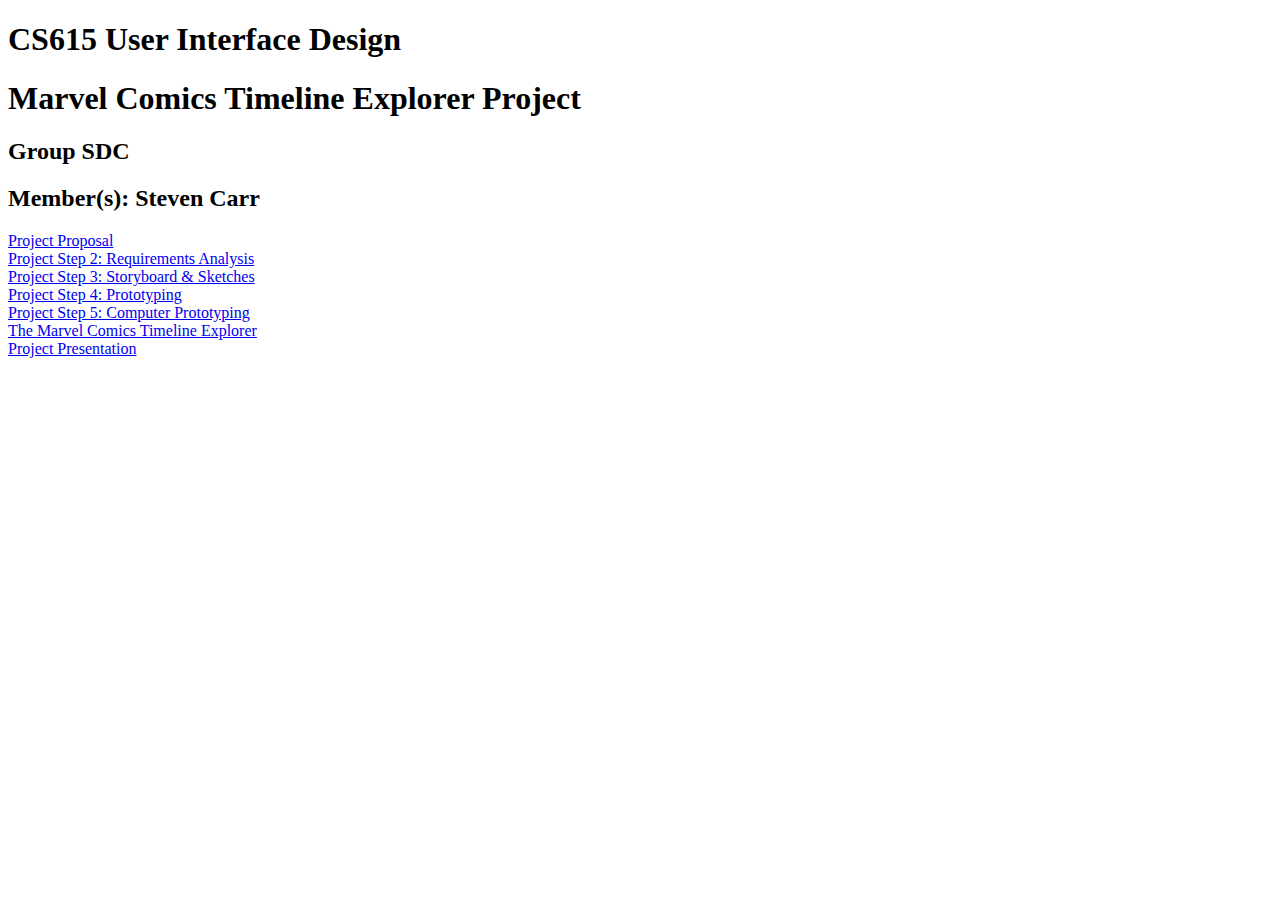
<file: index.html>
<!DOCTYPE html>
<html lang="en">
  
  <head>
    <meta charset="UTF-8", name="viewport", content="width=device-width, initial-scale=1.0">
    <title>CS615 Project Site (Steven Carr)</title>
    <link rel="stylesheet" type="text/css" href="./css/stylesheet.css">
  </head>

  <body>
    <h1>CS615 User Interface Design</h1>
    <h1>Marvel Comics Timeline Explorer Project</h1>
    <h2>Group SDC</h2>
    <h2>Member(s): Steven Carr</h2>
    <a href="projproposal.html" id="projproposal"><li>Project Proposal</li></a>
    <a href="./textfiles/Steven_Carr_Requirements_Analysis.pdf"><li>Project Step 2: Requirements Analysis</li></a>
    <a href="./textfiles/Steven_Carr_Storyboard_Sketches.pdf"><li>Project Step 3: Storyboard & Sketches</li></a>
    <a href="prototyping.html" id="prototyping"><li>Project Step 4: Prototyping</li></a>
    <a href="timelineExplorerProto.html" id="timelineExplorerProto"><li>Project Step 5: Computer Prototyping</li></a>
    <a href="timelineExplorer.html" id="timelineExplorer"><li>The Marvel Comics Timeline Explorer</li></a>
    <a href="./textfiles/CS615Presentation_MarvelComicsTimelineExplorer.pdf"><li>Project Presentation</li></a>
  </body>
</html>
</file>
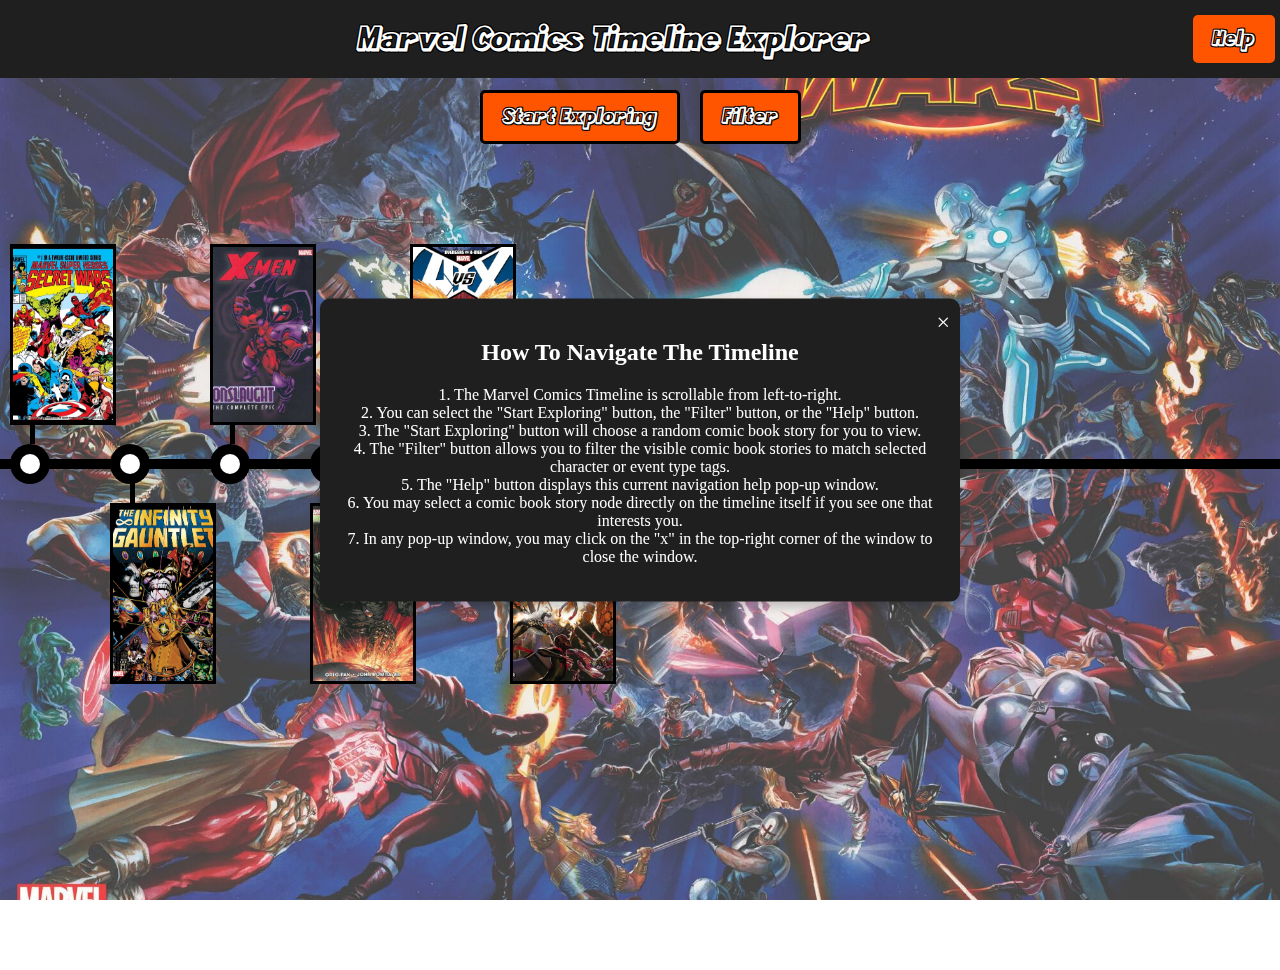
<file: timelineExplorer.html>
<!DOCTYPE html>
<html lang="english">

    <head>
        <meta charset="UTF-8">
        <meta name="viewport" content="width=device-width, initial-scale=1.0">
        <title>Marvel Comics Timeline Explorer</title>
        <link rel="stylesheet" href="./css/styleExplorer.css">
    </head>

    <body>
        <!--Top Header Bar-->
        <header>
            <h1>Marvel Comics Timeline Explorer</h1>
            <button id="help-btn">Help</button>
        </header>

        <!--Buttons-->
        <div class="buttons">
            <button id="start-exploring-btn">Start Exploring</button>
            <button id="filter-btn">Filter</button>
            <button id="remove-filters-btn" style="display: none;">Remove Filters</button>
        </div>

        
        <!--Help Pop-Up Window-->
        <div id="help-popup" class="popup">
            <div class="popup-content">
                <span class="close-btn" id="close-help-popup">&times;</span>
                <h2>How To Navigate The Timeline</h2>
                <p>1. The Marvel Comics Timeline is scrollable from left-to-right.<br>
                2. You can select the "Start Exploring" button, the "Filter" button, or the "Help" button. <br>
                3. The "Start Exploring" button will choose a random comic book story for you to view. <br>
                4. The "Filter" button allows you to filter the visible comic book stories to match selected character or event type tags. <br>
                5. The "Help" button displays this current navigation help pop-up window. <br>
                6. You may select a comic book story node directly on the timeline itself if you see one that interests you. <br>
                7. In any pop-up window, you may click on the "x" in the top-right corner of the window to close the window.</p>
            </div>
        </div>

        <!--Filter Pop-Up Window-->
        <div id="filter-popup" class="popup">
            <div class="popup-content">
                <span class="close-btn" id="close-filter-popup">&times;</span>
                <h2>Select Filters</h2>

                <!--Filter options-->
                <div id="filter-options">
                    <label><input type="checkbox" class="filter-option" value="Avengers">Avengers</label><br>
                    <label><input type="checkbox" class="filter-option" value="X-Men">X-Men</label><br>
                    <label><input type="checkbox" class="filter-option" value="Doctor Doom">Doctor Doom</label><br>
                    <label><input type="checkbox" class="filter-option" value="Crossover">Crossover</label><br>
                </div>

                <!--Apply Filters Button-->
                <button id="apply-filters-btn">Apply Filters</button>
            </div>
        </div>

        <!--Timeline-->
        <section id="timeline">
            <div class="timeline-line"></div>
            <div class="timeline-container"></div>
        </section>

        <!--Node pop-up window-->
        <div class="popup" id="popup">
            <div class="popup-content">
                <span class="close-btn" id="close-popup">&times;</span>
                <h2 id="popup-title"></h2>
                <p id="popup-summary"></p>
                <div id="popup-tags"></div>
            </div>
        </div>

        <script src="./scripts/script.js"></script>
    </body>
</html>
</file>
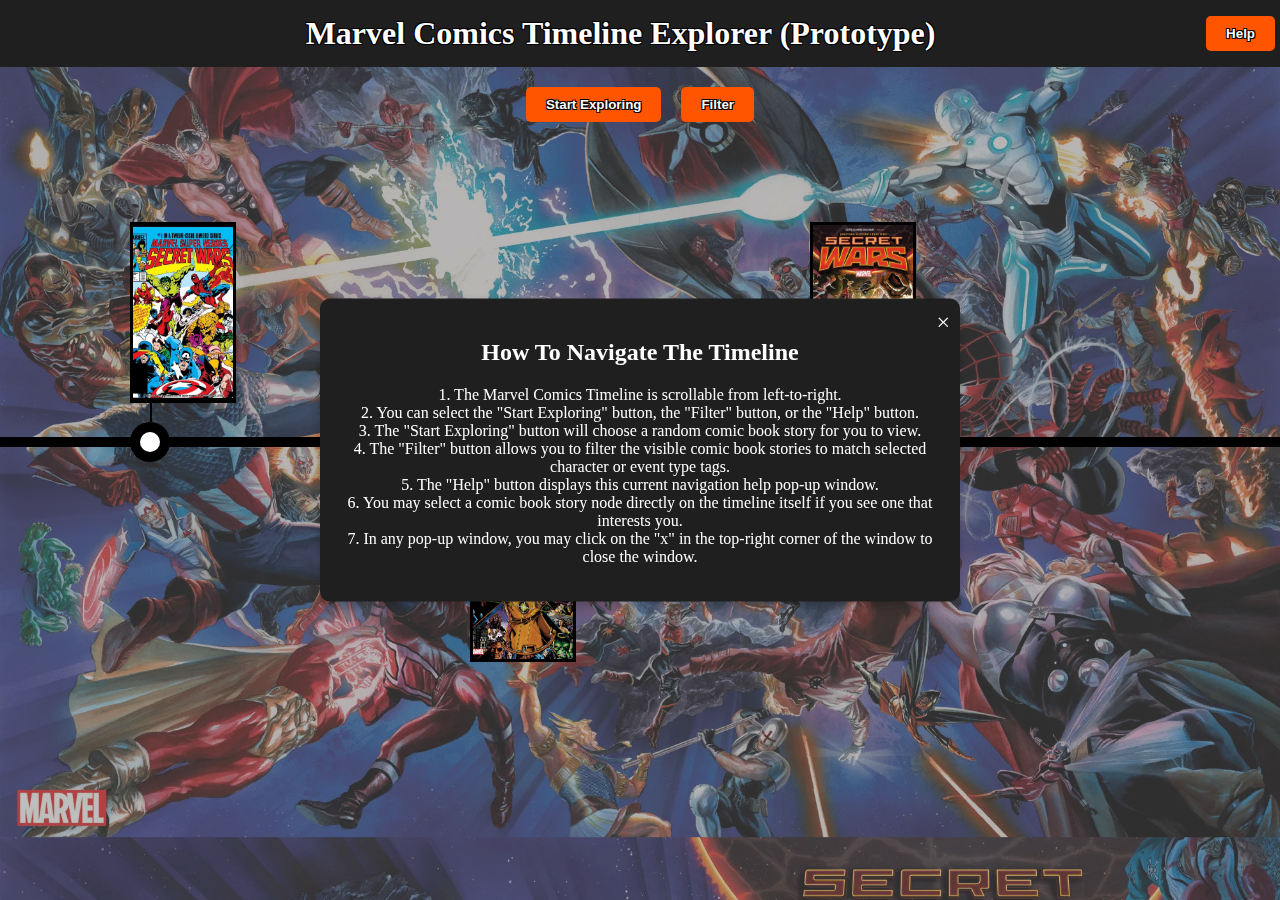
<file: timelineExplorerProto.html>
<!DOCTYPE html>
<html lang="english">

    <head>
        <meta charset="UTF-8">
        <meta name="viewport" content="width=device-width, initial-scale=1.0">
        <title>Marvel Comics Timeline Explorer</title>
        <link rel="stylesheet" href="./css/styleExplorerProto.css">
    </head>

    <body>
        <!--Top Header Bar-->
        <header>
            <h1>Marvel Comics Timeline Explorer (Prototype)</h1>
            <button id="help-btn">Help</button>
        </header>

        <!--Buttons-->
        <div class="buttons">
            <button id="start-exploring-btn">Start Exploring</button>
            <button id="filter-btn">Filter</button>
        </div>

        
        <!--Help Pop-Up Window-->
        <div id="help-popup" class="popup">
            <div class="popup-content">
                <span class="close-btn" id="close-help-popup">&times;</span>
                <h2>How To Navigate The Timeline</h2>
                <p>1. The Marvel Comics Timeline is scrollable from left-to-right.<br>
                2. You can select the "Start Exploring" button, the "Filter" button, or the "Help" button. <br>
                3. The "Start Exploring" button will choose a random comic book story for you to view. <br>
                4. The "Filter" button allows you to filter the visible comic book stories to match selected character or event type tags. <br>
                5. The "Help" button displays this current navigation help pop-up window. <br>
                6. You may select a comic book story node directly on the timeline itself if you see one that interests you. <br>
                7. In any pop-up window, you may click on the "x" in the top-right corner of the window to close the window.</p>
            </div>
        </div>

        <!--Filter Pop-Up Window-->
        <div id="filter-popup" class="popup">
            <div class="popup-content">
                <span class="close-btn" id="close-filter-popup">&times;</span>
                <h2>Filters</h2>
                <p>The filter options will be displayed here.  To be implemented in the future.</p>
            </div>
        </div>

        <!--Timeline-->
        <section id="timeline">
            <div class="timeline-line"></div>
            <div class="timeline-container"></div>
        </section>

        <!--Node pop-up window-->
        <div class="popup" id="popup">
            <div class="popup-content">
                <span class="close-btn" id="close-popup">&times;</span>
                <h2 id="popup-title"></h2>
                <p id="popup-summary"></p>
                <div id="popup-tags"></div>
            </div>
        </div>

        <script src="./scripts/scriptProto.js"></script>
    </body>
</html>
</file>
<file: css/stylesheet.css>

</file>
<file: css/styleExplorer.css>
@font-face {
    font-family: 'Komyca';
    src: url('../fonts/Komyca3DFreeVersionItalic-rg1WO.ttf');
    font-weight: normal;
    font-style: normal;
  }
  
  body {
    margin: 0;
    padding: 0;
    padding-top: 70px;
    overflow-x: auto;
    background-image: url('../comics/background_image.jpg');
    background-size: cover;
    background-position: center center;
    background-attachment: fixed;
    background-repeat: repeat;
    position: relative;
    min-height: 100vh;
  }
  
  /* top header styling */
  header {
    font-family: 'Komyca', sans-serif;
    display: flex;
    justify-content: space-between; /* space evenly distributed */
    align-items: center; /* vertically centers items */
    background-color: #1f1f1f;
    color: white;
    padding: 15px;
    width: 100%;
    text-shadow: 
    -1px -1px 0 #000,  
    1px -1px 0 #000,  
    -1px 1px 0 #000,  
    1px 1px 0 #000;  /* Black outline around text */
    top: 0;
    left: 0;
    position: fixed;
  }
  
  header h1 {
    text-align: center;
    flex-grow: 1;
    margin: 0;
    margin-left: 20px;
  }
  
  #help-btn {
    background-color: #ff5500;
    color: white;
    padding: 10px 20px;
    cursor: pointer;
    border: none;
    border-radius: 5px;
    margin-right: 20px;
  }
  
  /* buttons container */
  .buttons {
    display: flex;
    justify-content: center; /* centers buttons horizontally */
    gap: 20px; /* space between buttons */
    margin-top: 20px; /* vertical space from header */
  }
  
  /* button style */
  
  button {
    font-family: 'Komyca', sans-serif;
    font-size: 20px;
    padding: 10px 20px;
    margin: 0;
    cursor: pointer;
    border: none;
    background-color: #ff5500;
    color: rgb(255, 255, 255);
    border-radius: 5px;
    font-weight: bold;
    border: 3px solid black;  /* Adds a black outline */
    text-shadow: 
    -1px -1px 0 #000,  
    1px -1px 0 #000,  
    -1px 1px 0 #000,  
    1px 1px 0 #000;  /* Black outline around text */
  }
  
  button:hover {
    transform: scale(1.2); /* enlarged when hovering */
    transition: transform 0.2s ease-in-out;
  }

  #filter-popup {
    display: none;
    position: fixed;
    top: 50%;
    left: 50%;
    transform: translate(-50%, -50%);
    background-color: #1f1f1f;
    padding: 20px;
    border-radius: 10px;
    box-shadow: 0px 5px 10px rgba(0, 0, 0, 0.3);
    z-index: 1000;
    max-width: 500px;
  }

  #filter-options {
    margin-top: 10px;
    max-height: 300px;
    overflow-y: auto;
    padding-right: 15px;
  }

  #filter-options label {
    display: block;
    margin-bottom: 5px;
  }

  #apply-filters-btn {
    margin-top: 20px;
    padding: 10px 20px;
    background-color: #ff5500;
    color: white;
    border: none;
    border-radius: 5px;
    cursor: pointer;
  }
  
  #timeline {
    display: flex;
    justify-content: center;
    align-items: center;
    position: relative;
    min-height: 60vh;
    margin-top: 50px;
  }
  
  .timeline-line {
    position: absolute;
    top: 50%;
    width: 100%;
    height: 10px;
    background-color: black;
    left: 0;
    transform: translateY(-50%);
  }
  
  .timeline-container {
    display: flex;
    justify-content: flex-start;
    position: relative;
    z-index: 10;
    width: 100%;
    /* width: auto; */
    /* flex-wrap: nowrap; */
    white-space: nowrap;
  }
  
  .timeline-node {
    width: 40px;
    height: 40px;
    background-color: black;
    border-radius: 50%;
    position: relative;
    cursor: pointer;
    margin-right: 50px; /* This is node spacing */
    margin-left: 10px;
    left: 0;
    min-width: 40px; /*This min and max width allows the black node portion to not be squished when more nodes are added*/
    max-width: 40px;
  }
  
  .timeline-node .inner-circle {
    width: 20px;
    height: 20px;
    background-color: white;
    border-radius: 50%;
    position: absolute;
    top: 50%;
    left: 50%;
    transform: translate(-50%, -50%);
  }
  
  .vertical-line-up,
  .vertical-line-down {
    width: 5px;
    background-color: black;
    position: absolute;
    left: 50%;
  }
  
  .vertical-line-up {
    height: 50px;
    top: -50px;
  }
  
  .vertical-line-down {
    height: 50px;
    top: 30px;
  }
  
  .comic-cover-up,
  .comic-cover-down {
    position: absolute;
    width: 100px;
    height: 175px;
    object-fit: cover;
    z-index: 1;
    border: 3px solid black;  /* Adds a black outline */
  }
  
  .comic-cover-up {
    top: -200px;
  }
  
  .comic-cover-down {
    bottom: -200px;
  }
  
  .timeline-node:hover {
    transform: scale(1.2); /* enlarged when hovering */
    transition: transform 0.2s ease-in-out;
  }
  
  /*pop-up window styling*/
  .popup {
    display: none;
    position: fixed;
    top: 50%;
    left: 50%;
    transform: translate(-50%, -50%);
    background-color: #1f1f1f;
    padding: 20px;
    border-radius: 10px;
    color: white;
    box-shadow: 0px 5px 10px rgba(0, 0, 0, 0.2);
    z-index: 1000;
  }
  
  .popup-content {
    text-align: center;
  }
  
  #popup-title {
    font-size: 24px;
    font-weight: bold;
  }
  
  #popup-summary {
    margin-top: 10px;
    font-size: 16px;
  }
  
  #popup-tags {
    margin-top: 15px;
    font-size: 14px;
    color: gray;
  }
  
  .close-btn {
    position: absolute;
    top: 10px;
    right: 10px;
    cursor: pointer;
    font-size: 24px;
  }
  
  .close-btn:hover {
    transform: scale(1.2); /* enlarged when hovering */
    transition: transform 0.2s ease-in-out;
  }
</file>
<file: css/styleExplorerProto.css>
body {
  margin: 0;
  padding: 0;
  /* background-color: #f0f0f0; */
  overflow-x: auto;
  background-image: url('../comics/background-image.jpg');
  background-size: cover;
  background-position: center center;
  background-attachment: fxed;
  background-repeat: repeat;
}

body::before {
  content: "";
  position: absolute;
  top: 0;
  left: 0;
  right: 0;
  bottom: 0;
  background: rgba(107, 107, 107, 0.437);  /* Black overlay with 50% opacity */
  z-index: -1; /* Place the overlay behind the content */
}

/* top header styling */
header {
  display: flex;
  justify-content: space-between; /* space evenly distributed */
  align-items: center; /* vertically centers items */
  background-color: #1f1f1f;
  color: white;
  padding: 15px;
  width: 100%;
  text-shadow: 
  -1px -1px 0 #000,  
  1px -1px 0 #000,  
  -1px 1px 0 #000,  
  1px 1px 0 #000;  /* Black outline around text */
}

header h1 {
  text-align: center;
  flex-grow: 1;
  margin: 0;
  margin-left: 20px;
}

#help-btn {
  background-color: #ff5500;
  color: white;
  padding: 10px 20px;
  cursor: pointer;
  border: none;
  border-radius: 5px;
  margin-right: 20px;
}

/* buttons container */
.buttons {
  display: flex;
  justify-content: center; /* centers buttons horizontally */
  gap: 20px; /* space between buttons */
  margin-top: 20px; /* vertical space from header */
}

/* button style */

button {
  padding: 10px 20px;
  margin: 0;
  cursor: pointer;
  border: none;
  background-color: #ff5500;
  color: rgb(255, 255, 255);
  border-radius: 5px;
  font-weight: bold;
  text-shadow: 
  -1px -1px 0 #000,  
  1px -1px 0 #000,  
  -1px 1px 0 #000,  
  1px 1px 0 #000;  /* Black outline around text */
}

button:hover {
  transform: scale(1.2); /* enlarged when hovering */
  transition: transform 0.2s ease-in-out;
}

#timeline {
  display: flex;
  justify-content: center;
  align-items: center;
  position: relative;
  min-height: 60vh;
  margin-top: 50px;
}

.timeline-line {
  position: absolute;
  top: 50%;
  width: 100%;
  height: 10px;
  background-color: black;
  left: 0;
  transform: translateY(-50%);
}

.timeline-container {
  display: flex;
  justify-content: flex-start;
  position: relative;
  z-index: 10;
  width: auto;
  flex-wrap: nowrap;
}

.timeline-node {
  width: 40px;
  height: 40px;
  background-color: black;
  border-radius: 50%;
  position: relative;
  cursor: pointer;
  margin-right: 300px; /* This is node spacing, and is ONLY this value for the prototype! (original value: 40px)*/
}

.timeline-node .inner-circle {
  width: 20px;
  height: 20px;
  background-color: white;
  border-radius: 50%;
  position: absolute;
  top: 50%;
  left: 50%;
  transform: translate(-50%, -50%);
}

.vertical-line-up,
.vertical-line-down {
  width: 2px;
  background-color: black;
  position: absolute;
  left: 50%;
}

.vertical-line-up {
  height: 50px;
  top: -50px;
}

.vertical-line-down {
  height: 50px;
  top: 30px;
}

.comic-cover-up,
.comic-cover-down {
  position: absolute;
  width: 100px;
  height: 175px;
  object-fit: cover;
  z-index: 1;
  border: 3px solid black;  /* Adds a black outline */
}

.comic-cover-up {
  top: -200px;
}

.comic-cover-down {
  bottom: -200px;
}

.timeline-node:hover {
  transform: scale(1.2); /* enlarged when hovering */
  transition: transform 0.2s ease-in-out;
}

/*pop-up window styling*/
.popup {
  display: none;
  position: fixed;
  top: 50%;
  left: 50%;
  transform: translate(-50%, -50%);
  background-color: #1f1f1f;
  padding: 20px;
  border-radius: 10px;
  color: white;
  box-shadow: 0px 5px 10px rgba(0, 0, 0, 0.2);
  z-index: 1000;
}

.popup-content {
  text-align: center;
}

#popup-title {
  font-size: 24px;
  font-weight: bold;
}

#popup-summary {
  margin-top: 10px;
  font-size: 16px;
}

#popup-tags {
  margin-top: 15px;
  font-size: 14px;
  color: gray;
}

.close-btn {
  position: absolute;
  top: 10px;
  right: 10px;
  cursor: pointer;
  font-size: 24px;
}

.close-btn:hover {
  transform: scale(1.2); /* enlarged when hovering */
  transition: transform 0.2s ease-in-out;
}
</file>
